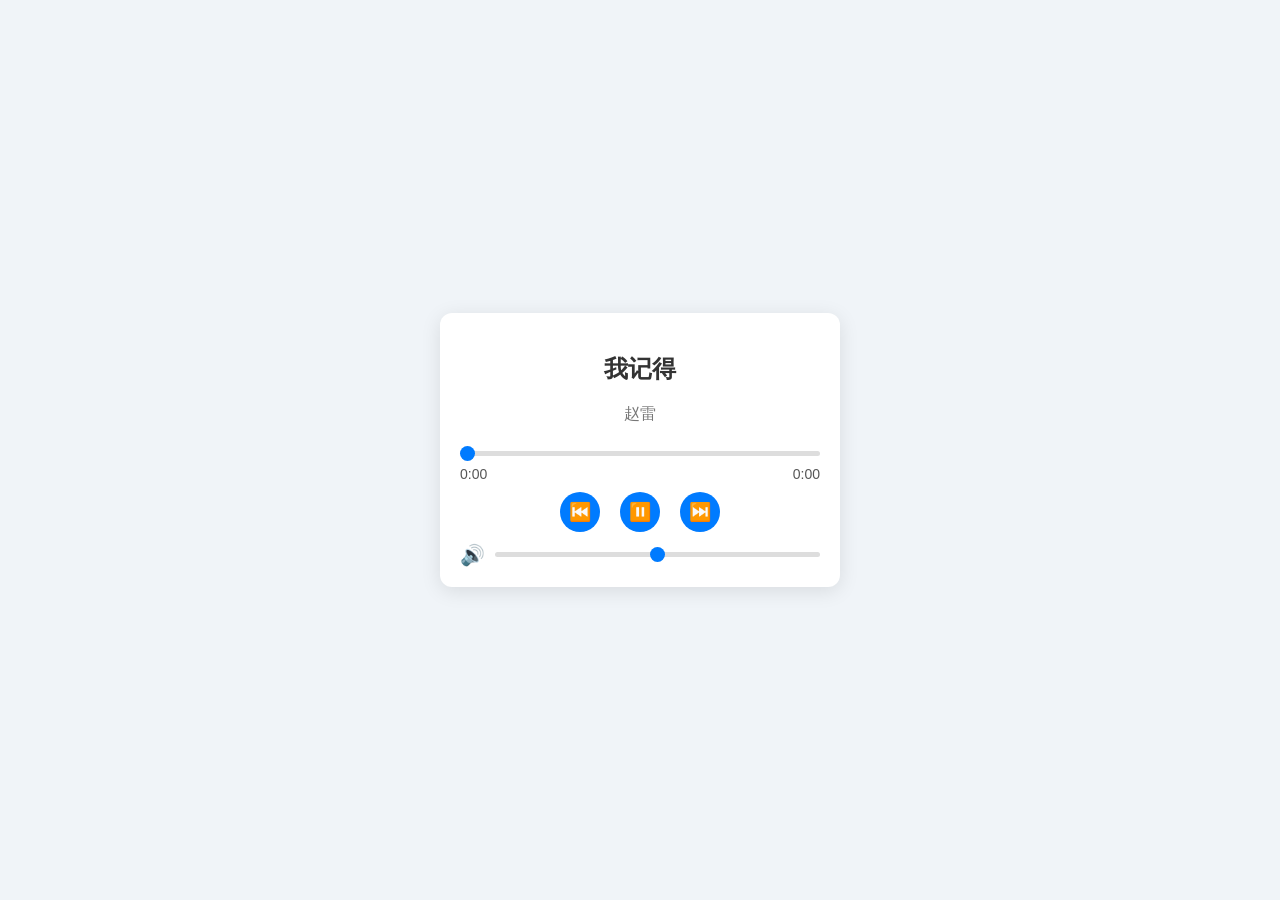
<file: index.html>
<!DOCTYPE html>
<html lang="en">
<head>
    <meta charset="UTF-8">
    <meta name="viewport" content="width=device-width, initial-scale=1.0">
    <title>Music Player</title>
    <link rel="stylesheet" href="styles.css">
</head>
<body>
    <div class="container">
        <div class="card">
            <div class="card-content">
                <div class="mb-4">
                    <h2 id="track-title" class="track-title">Loading...</h2>
                    <p id="track-artist" class="track-artist">Please wait</p>
                </div>
                <div class="mb-4">
                    <input type="range" id="time-slider" class="slider" min="0" step="1">
                    <div class="time-display">
                        <span id="current-time">0:00</span>
                        <span id="duration">0:00</span>
                    </div>
                </div>
                <div class="controls">
                    <button id="prev-track" class="control-button" aria-label="Previous track">⏮️</button>
                    <button id="play-pause" class="control-button" aria-label="Play">▶️</button>
                    <button id="next-track" class="control-button" aria-label="Next track">⏭️</button>
                </div>
                <div class="volume-control">
                    <span class="volume-icon">🔊</span>
                    <input type="range" id="volume-slider" class="slider" min="0" max="1" step="0.01">
                </div>
                <audio id="audio-player"></audio>
            </div>
        </div>
    </div>
    <script src="script.js"></script>
</body>
</html>
</file>
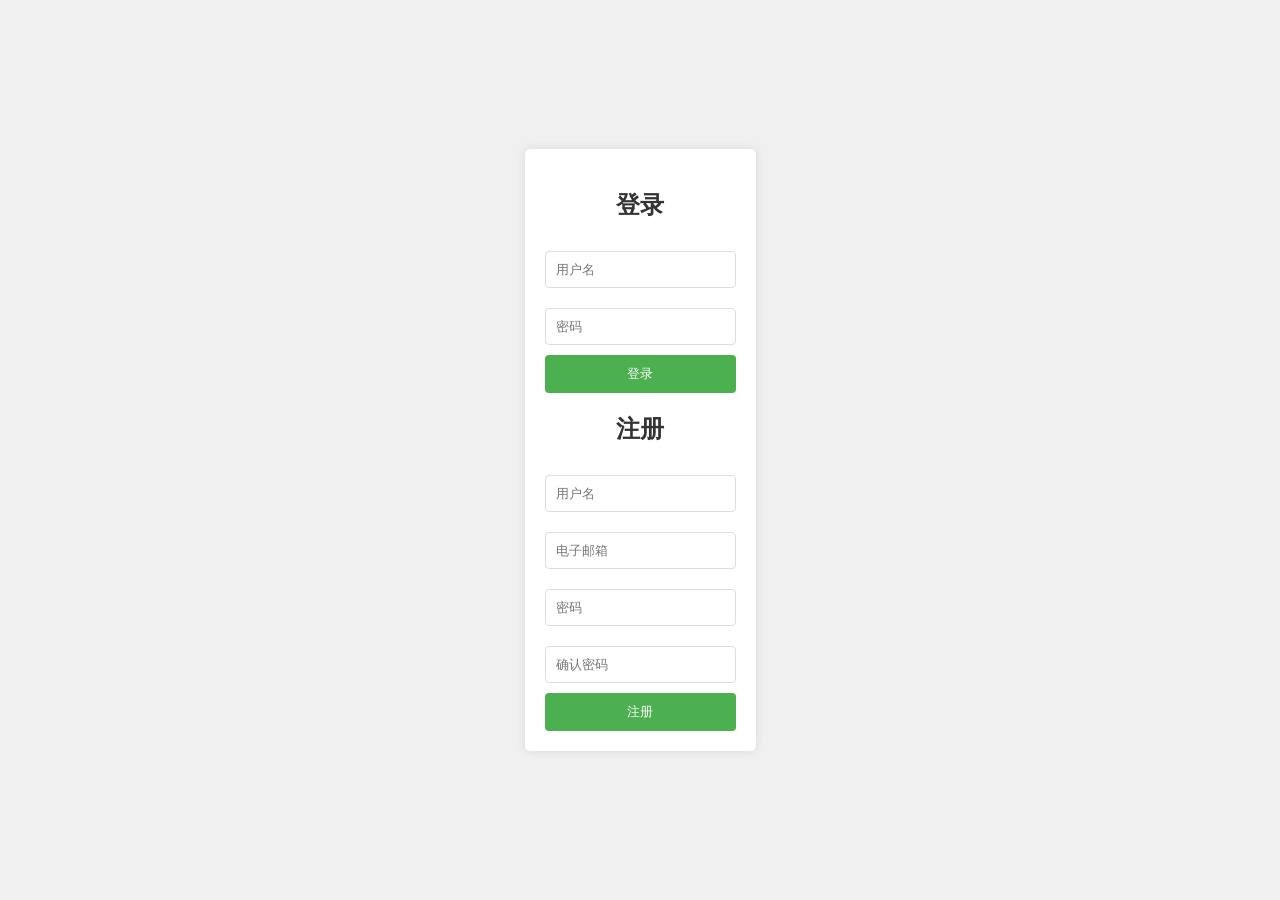
<file: public/longin.html>
<!DOCTYPE html>
<html lang="zh-CN">
<head>
    <meta charset="UTF-8">
    <meta name="viewport" content="width=device-width, initial-scale=1.0">
    <title>登录注册界面</title>
    <link rel="stylesheet" href="/css/longin.css">
</head>
<body>
    <div class="container">
        <h2>登录</h2>
        <form id="login-form">
            <input type="text" placeholder="用户名" required>
            <input type="password" placeholder="密码" required>
            <button type="submit">登录</button>
        </form>

        <h2>注册</h2>
        <form id="register-form">
            <input type="text" placeholder="用户名" required>
            <input type="email" placeholder="电子邮箱" required>
            <input type="password" placeholder="密码" required>
            <input type="password" placeholder="确认密码" required>
            <button type="submit">注册</button>
        </form>
    </div>
</body>
</html>
</file>
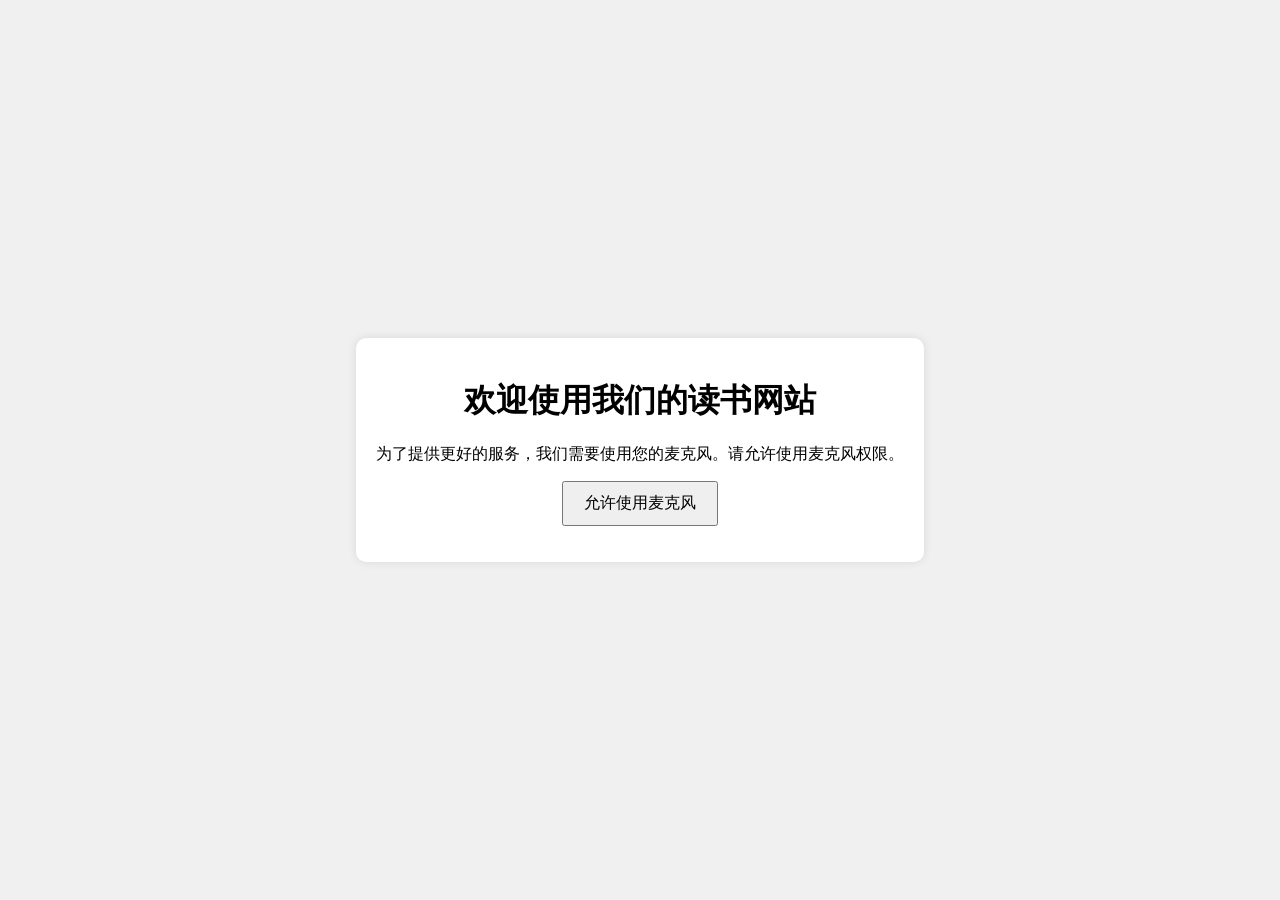
<file: public/首页.html>
<!DOCTYPE html>
<html lang="zh">
<head>
    <meta charset="UTF-8">
    <meta name="viewport" content="width=device-width, initial-scale=1.0">
    <title>麦克风权限请求</title>
    <style>
        body {
            font-family: Arial, sans-serif;
            display: flex;
            justify-content: center;
            align-items: center;
            height: 100vh;
            margin: 0;
            background-color: #f0f0f0;
        }
        #container {
            text-align: center;
            padding: 20px;
            background-color: white;
            border-radius: 10px;
            box-shadow: 0 0 10px rgba(0,0,0,0.1);
        }
        button {
            padding: 10px 20px;
            font-size: 16px;
            cursor: pointer;
        }
    </style>
</head>
<body>
    <div id="container">
        <h1>欢迎使用我们的读书网站</h1>
        <p>为了提供更好的服务，我们需要使用您的麦克风。请允许使用麦克风权限。</p>
        <button onclick="requestMicrophonePermission()">允许使用麦克风</button>
        <p id="result"></p>
    </div>

    <script>
        function requestMicrophonePermission() {
            navigator.mediaDevices.getUserMedia({ audio: true })
                .then(function(stream) {
                    document.getElementById('result').innerHTML = '感谢您允许使用麦克风。正在跳转到新页面...';
                    // 在这里添加跳转到新网站的代码
                    setTimeout(function() {
                        window.location.href = "longin.html"; // 将此URL替换为您想跳转的网站页面
                    }, 1000); // 1秒后跳转
                })
                .catch(function(err) {
                    document.getElementById('result').innerHTML = '很抱歉，您没有允许使用麦克风。没有麦克风权限，您将无法使用本网站的全部功能。';
                    console.log('错误: ' + err);
                });
        }
    </script>
</body>
</html>
</file>
<file: styles.css>
body {
    font-family: 'Arial', sans-serif;
    background-color: #f0f4f8;
    margin: 0;
    padding: 0;
    display: flex;
    justify-content: center;
    align-items: center;
    height: 100vh;
}

.container {
    width: 100%;
    max-width: 400px;
}

.card {
    background: white;
    border-radius: 12px;
    box-shadow: 0 4px 20px rgba(0, 0, 0, 0.1);
    overflow: hidden;
}

.card-content {
    padding: 20px;
}

.track-title {
    font-size: 24px;
    font-weight: bold;
    color: #333;
    text-align: center;
}

.track-artist {
    font-size: 16px;
    color: #777;
    text-align: center;
}

.slider {
    width: 100%;
    margin: 10px 0;
    -webkit-appearance: none;
    appearance: none;
    height: 5px;
    background: #ddd;
    border-radius: 5px;
}

.slider::-webkit-slider-thumb {
    -webkit-appearance: none;
    appearance: none;
    width: 15px;
    height: 15px;
    background: #007bff;
    border-radius: 50%;
    cursor: pointer;
}

.slider::-moz-range-thumb {
    width: 15px;
    height: 15px;
    background: #007bff;
    border-radius: 50%;
    cursor: pointer;
}

.time-display {
    display: flex;
    justify-content: space-between;
    font-size: 14px;
    color: #555;
}

.controls {
    display: flex;
    justify-content: center;
    margin: 10px 0;
}

.control-button {
    background: #007bff;
    color: white;
    border: none;
    border-radius: 50%;
    width: 40px;
    height: 40px;
    margin: 0 10px;
    cursor: pointer;
    font-size: 18px;
    transition: background 0.3s;
}

.control-button:hover {
    background: #0056b3;
}

.volume-control {
    display: flex;
    align-items: center;
}

.volume-icon {
    font-size: 20px;
    margin-right: 10px;
}
</file>
<file: css/longin.css>
body {
    font-family: Arial, sans-serif;
    display: flex;
    justify-content: center;
    align-items: center;
    height: 100vh;
    margin: 0;
    background-color: #f0f0f0;
}

.container {
    background-color: white;
    padding: 20px;
    border-radius: 5px;
    box-shadow: 0 0 10px rgba(0,0,0,0.1);
}

h2 {
    text-align: center;
    color: #333;
}

form {
    display: flex;
    flex-direction: column;
}

input {
    margin: 10px 0;
    padding: 10px;
    border: 1px solid #ddd;
    border-radius: 4px;
}

button {
    background-color: #4CAF50;
    color: white;
    padding: 10px;
    border: none;
    border-radius: 4px;
    cursor: pointer;
}

button:hover {
    background-color: #45a049;
}
</file>
